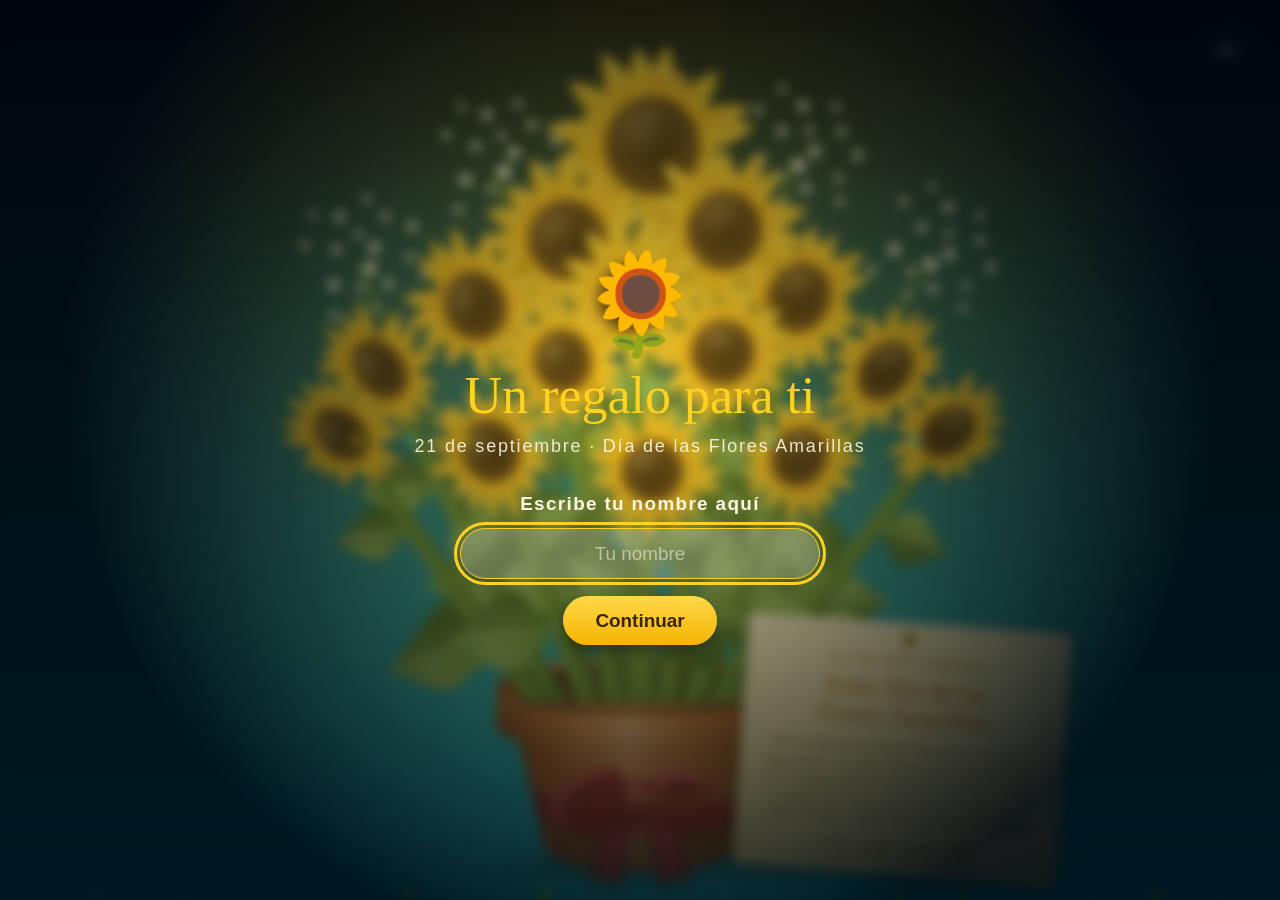
<file: index.html>
<!DOCTYPE html>
<html lang="es">
<head>
    <meta charset="UTF-8">
    <meta http-equiv="refresh" content="0; url=FLOR%20AMARILLA/index.html">
    <link rel="canonical" href="FLOR%20AMARILLA/index.html">
    <title>Flores Amarillas</title>
    <script>location.replace("FLOR%20AMARILLA/index.html");</script>
</head>
<body>
    <p>Abriendo el regalo… si no ocurre nada, <a href="FLOR%20AMARILLA/index.html">haz clic aquí</a>.</p>
</body>
</html>
</file>
<file: FLOR AMARILLA/style.css>
* {
    padding: 0;
    margin: 0;
    box-sizing: border-box;
}

:root {
    --color-bg: linear-gradient(to top, #00d4ff, #000);
    --line-color: linear-gradient(90deg, #2c5a1c 0%, #5f9b3a 38%, #3d7626 68%, #21451a 100%);
    --leaf-color: radial-gradient(ellipse at 50% 68%, #78b84f 0%, #3f8030 55%, #245a1e 100%);
    --petal-color: linear-gradient(to bottom, #e58a00 0%, #f7a900 24%, #ffc80f 58%, #ffdb3d 100%);
    --petal-color-in: linear-gradient(to bottom, #c96d00 0%, #eb9600 30%, #fbb812 70%, #ffd02c 100%);
    --sepal-color: linear-gradient(to bottom, #2f6d22, #67a83f);
    --ease-grow: cubic-bezier(0.2, 0.7, 0.2, 1);
    --ease-bloom: cubic-bezier(0.3, 1.4, 0.5, 1);
    --lift: 0vmin;
}

/* En pantallas más altas que anchas (celulares en vertical) sobra espacio
   vertical: subir un poco toda la escena reduce el vacío de arriba. */
@media (max-aspect-ratio: 3/4){
    :root{
        --lift: 22vmin;
    }
}

body{
    background-image: var(--color-bg);
    min-height: 100vh;
    display: flex;
    align-items: flex-end;
    justify-content: center;
    overflow: hidden;
}


/* ---------- Ramo ---------- */

.bouquet{
    position: absolute;
    left: 50%;
    bottom: calc(var(--lift) + 20.6vmin);
    width: 0;
    height: 0;
    z-index: 2;
}

/* Cada flor: --t inclinación, --h alto del tallo, --s tamaño de la cabeza, --d retraso (s),
   --n inclinación del cuello, --x aplastamiento de la cara (vista de tres cuartos) */
.flower,
.flower_sway{
    position: absolute;
    left: 0;
    bottom: 0;
    width: 0;
    height: calc(var(--h) * 1vmin);
    transform-origin: 50% 100%;
}

.flower{
    left: calc(var(--bx) * 1vmin);
    transform: rotate(var(--t));
}

.flower_sway{
    animation: sway 6s ease-in-out calc(var(--d) * 1s + 4s) infinite;
}

/* Tallo grueso, más ancho en la base, con sombreado cilíndrico y pelusilla */
.flower_stem{
    position: absolute;
    left: -1.3vmin;
    bottom: 0;
    width: 2.6vmin;
    height: 100%;
    background:
        repeating-linear-gradient(0deg, rgba(255, 255, 255, 0.10) 0 0.25vmin, transparent 0.25vmin 0.9vmin),
        var(--line-color);
    clip-path: polygon(24% 0, 76% 0, 100% 100%, 0 100%);
    transform-origin: 50% 100%;
    animation: grow-stem 2.6s var(--ease-grow) calc(var(--d) * 1s) backwards;
}

.flower_stem-thin{
    left: -0.35vmin;
    width: 0.7vmin;
    clip-path: none;
    border-radius: 1vmin;
}

/* ---------- Hojitas: 2 o 3 por tallo, proporcionales a la flor ---------- */

/* --a ángulo respecto al tallo, --L largo, --p altura sobre el tallo, --o retraso extra */
.flower_leaf{
    position: absolute;
    bottom: var(--p);
    left: 0;
    width: calc(var(--L) * 0.6667vmin);
    height: calc(var(--L) * 1vmin);
    margin-left: calc(var(--L) * -0.3333vmin);
    transform-origin: 50% 100%;
    transform: rotate(var(--a));
    animation: grow-foliage 1.2s var(--ease-bloom) calc(var(--d) * 1s + 1.1s + var(--o)) backwards;
}

.flower_leaf_art{
    display: block;
    width: 100%;
    height: 100%;
    overflow: visible;
}

/* ---------- Cabeza ---------- */

.flower_head{
    --u: calc(var(--s) * 1vmin);
    position: absolute;
    top: 0;
    left: 0;
    width: 0;
    height: 0;
    animation: rise-head 2.6s var(--ease-grow) calc(var(--d) * 1s) backwards;
}

.flower_bud{
    position: absolute;
    top: calc(var(--u) * -8);
    left: calc(var(--u) * -8);
    width: calc(var(--u) * 16);
    height: calc(var(--u) * 16);
    border-radius: 50%;
    background: radial-gradient(circle at 35% 30%, #93d15c, #3f8030 60%, #24581d);
    animation: bud 3.2s ease-out calc(var(--d) * 1s) both;
}

.flower_face{
    position: absolute;
    top: 0;
    left: 0;
    width: 0;
    height: 0;
    transform: rotate(var(--n)) scale(var(--x), 1);
}

.flower_bloom{
    position: absolute;
    top: 0;
    left: 0;
    width: 0;
    height: 0;
    filter: drop-shadow(0 0.5vmin 0.7vmin rgba(0, 0, 0, 0.35));
    animation: nod 7s ease-in-out calc(var(--d) * 1s + 4s) infinite;
}

/* Sépalos verdes que asoman entre los pétalos */
.flower_sepal{
    position: absolute;
    top: 0;
    left: calc(var(--u) * -3);
    width: calc(var(--u) * 6);
    height: calc(var(--u) * 17);
    background: var(--sepal-color);
    clip-path: polygon(10% 0, 90% 0, 100% 42%, 50% 100%, 0 42%);
    transform-origin: 50% 0;
    transform: rotate(var(--a));
    animation: open-flower 1s var(--ease-bloom) calc(var(--d) * 1s + 1.3s + var(--o)) backwards;
}

/* Pétalos lanceolados, más oscuros en la base y con nervadura central */
.flower_petal{
    position: absolute;
    top: 0;
    left: calc(var(--u) * -4);
    width: calc(var(--u) * 8);
    height: calc(var(--u) * 24);
    background:
        linear-gradient(90deg, rgba(120, 60, 0, 0.30), transparent 20%, rgba(255, 250, 190, 0.28) 49%, rgba(120, 60, 0, 0.16) 52%, transparent 80%, rgba(120, 60, 0, 0.30)),
        repeating-linear-gradient(90deg, rgba(150, 80, 0, 0.16) 0 1px, transparent 1px 14%),
        var(--petal-color);
    clip-path: polygon(44% 0, 56% 0, 68% 18%, 82% 40%, 90% 60%, 80% 80%, 62% 94%, 50% 100%, 38% 94%, 20% 80%, 10% 60%, 18% 40%, 32% 18%);
    transform-origin: 50% 0;
    transform: rotate(var(--a)) scale(1, var(--l)) skewX(var(--k));
    animation: open-flower 1.3s var(--ease-bloom) calc(var(--d) * 1s + 1.8s + var(--o)) backwards;
}

.flower_petal-in{
    left: calc(var(--u) * -3.5);
    width: calc(var(--u) * 7);
    height: calc(var(--u) * 19);
    background:
        linear-gradient(90deg, rgba(90, 40, 0, 0.32), transparent 20%, rgba(255, 240, 160, 0.20) 49%, rgba(90, 40, 0, 0.16) 52%, transparent 80%, rgba(90, 40, 0, 0.32)),
        var(--petal-color-in);
}

/* Disco de semillas: retícula polar sobre degradado marrón, borde de flósculos dorados */
.flower_center{
    position: absolute;
    top: calc(var(--u) * -11);
    left: calc(var(--u) * -11);
    width: calc(var(--u) * 22);
    height: calc(var(--u) * 22);
    border-radius: 50%;
    background:
        radial-gradient(circle at 36% 30%, rgba(255, 224, 150, 0.30), transparent 38%),
        repeating-conic-gradient(rgba(0, 0, 0, 0.34) 0deg 4deg, transparent 4deg 8deg),
        repeating-radial-gradient(circle at 50% 50%, rgba(0, 0, 0, 0.30) 0 calc(var(--u) * 0.55), transparent calc(var(--u) * 0.55) calc(var(--u) * 1.1)),
        radial-gradient(circle, #2a1206 0%, #3b1c09 30%, #5a3210 58%, #7d4d17 74%, #b5771f 88%, #e0a12c 100%);
    box-shadow: inset 0 0 calc(var(--u) * 1.6) rgba(0, 0, 0, 0.55);
    animation: open-flower-middle 0.9s var(--ease-bloom) calc(var(--d) * 1s + 2.3s) backwards;
}

.flower_center::after{
    content: "";
    position: absolute;
    inset: 0;
    border-radius: 50%;
    background: repeating-conic-gradient(from 3deg, rgba(255, 190, 80, 0.16) 0deg 2deg, transparent 2deg 5.5deg);
    -webkit-mask: radial-gradient(circle, transparent 18%, #000 55%);
    mask: radial-gradient(circle, transparent 18%, #000 55%);
}

/* ---------- Gypsophila (relleno) ---------- */

.sprig_puff{
    --q: 1vmin;
    position: absolute;
    top: 0;
    left: 0;
    width: calc(var(--q) * 1.6);
    height: calc(var(--q) * 1.6);
    border-radius: 50%;
    background: #fff;
    box-shadow:
        calc(var(--q) * 1.4) calc(var(--q) * -1.9) 0 calc(var(--q) * -0.1) #ffffff,
        calc(var(--q) * -2.6) calc(var(--q) * -3.4) 0 calc(var(--q) * -0.2) #f4f8ff,
        calc(var(--q) * 3.9) calc(var(--q) * -4.6) 0 calc(var(--q) * -0.25) #ffffff,
        calc(var(--q) * -4.4) calc(var(--q) * 0.1) 0 calc(var(--q) * -0.1) #ffffff,
        calc(var(--q) * 4.6) calc(var(--q) * 0.6) 0 calc(var(--q) * -0.3) #eaf1e4,
        calc(var(--q) * -0.8) calc(var(--q) * -6.6) 0 calc(var(--q) * -0.15) #ffffff,
        calc(var(--q) * 1.2) calc(var(--q) * 2.4) 0 calc(var(--q) * -0.2) #f4f8ff,
        calc(var(--q) * -1.8) calc(var(--q) * 1.6) 0 calc(var(--q) * -0.3) #ffffff,
        calc(var(--q) * 2.8) calc(var(--q) * -7.2) 0 calc(var(--q) * -0.3) #ffffff,
        calc(var(--q) * -5.6) calc(var(--q) * -5.2) 0 calc(var(--q) * -0.25) #eaf1e4,
        calc(var(--q) * 6.2) calc(var(--q) * -2.4) 0 calc(var(--q) * -0.2) #ffffff,
        calc(var(--q) * -3.4) calc(var(--q) * -8) 0 calc(var(--q) * -0.35) #ffffff,
        calc(var(--q) * 0.4) calc(var(--q) * -4) 0 calc(var(--q) * -0.3) #f4f8ff,
        calc(var(--q) * 5.2) calc(var(--q) * 3) 0 calc(var(--q) * -0.35) #ffffff,
        calc(var(--q) * -5.8) calc(var(--q) * 3.2) 0 calc(var(--q) * -0.3) #ffffff,
        calc(var(--q) * -1.2) calc(var(--q) * 4.2) 0 calc(var(--q) * -0.35) #eaf1e4;
    animation:
        rise-head 2.6s var(--ease-grow) calc(var(--d) * 1s) backwards,
        pop-puff 1.6s var(--ease-bloom) calc(var(--d) * 1s + 1.4s) backwards;
}

/* ---------- Macetero redondo con lazo ---------- */

.pot_shadow{
    position: absolute;
    left: 50%;
    bottom: calc(var(--lift) + 1.4vmin);
    width: 40vmin;
    height: 4.4vmin;
    margin-left: -20vmin;
    background: radial-gradient(ellipse, rgba(0, 0, 0, 0.5), transparent 70%);
    animation: rise-wrap 1s ease-out backwards;
}

/* Todas las piezas comparten la misma caja de 32 x 24 vmin y se recortan con clip-path */
.pot_part{
    position: absolute;
    left: 50%;
    bottom: calc(var(--lift) + 3vmin);
    width: 32vmin;
    height: 24vmin;
    margin-left: -16vmin;
    animation: rise-wrap 1s ease-out backwards;
}

/* Borde superior (elipse) */
.pot_rim_top{
    z-index: 1;
    background: linear-gradient(90deg, #7a3013, #c4633a 22%, #f0a075 48%, #c4633a 74%, #6e2a10);
    clip-path: ellipse(50% 14.17% at 50% 14.17%);
}

/* Tierra oscura con guijarros */
.pot_soil{
    z-index: 1;
    background:
        radial-gradient(circle at 34% 12%, #8a6a4a 0 0.45vmin, transparent 0.5vmin),
        radial-gradient(circle at 61% 17%, #7a5b3d 0 0.4vmin, transparent 0.45vmin),
        radial-gradient(circle at 46% 20%, #957552 0 0.35vmin, transparent 0.4vmin),
        radial-gradient(circle at 72% 11%, #6f5136 0 0.4vmin, transparent 0.45vmin),
        radial-gradient(circle at 24% 17%, #6f5136 0 0.35vmin, transparent 0.4vmin),
        radial-gradient(ellipse 13.8vmin 2.8vmin at 50% 3.4vmin, #45301d 20%, #2c1c10 70%, #170d06 100%);
    clip-path: ellipse(43.1% 10.8% at 50% 14.17%);
}

/* Cuerpo del macetero: terracota con sombreado cilíndrico */
.pot_body{
    z-index: 3;
    background:
        linear-gradient(to bottom, rgba(0, 0, 0, 0.38) 20%, transparent 40%, transparent 72%, rgba(0, 0, 0, 0.28)),
        linear-gradient(90deg, #6b2a10 0%, #a94a25 16%, #d8734a 36%, #eb9264 46%, #cc6a3f 62%, #93401d 84%, #5a230d 100%);
    clip-path: polygon(4.69% 20.83%, 95.31% 20.83%, 83.12% 88.33%, 83.12% 88.33%, 82.92% 89.64%, 82.29% 90.93%, 81.27% 92.19%, 79.84% 93.40%, 78.05% 94.54%, 75.90% 95.61%, 73.42% 96.58%, 70.65% 97.45%, 67.62% 98.21%, 64.37% 98.84%, 60.94% 99.35%, 57.37% 99.71%, 53.71% 99.93%, 50.00% 100.00%, 46.29% 99.93%, 42.63% 99.71%, 39.06% 99.35%, 35.63% 98.84%, 32.38% 98.21%, 29.35% 97.45%, 26.58% 96.58%, 24.10% 95.61%, 21.95% 94.54%, 20.16% 93.40%, 18.73% 92.19%, 17.71% 90.93%, 17.08% 89.64%, 16.88% 88.33%, 16.88% 88.33%);
}

/* Cinta alrededor del macetero */
.pot_band{
    z-index: 3;
    background: linear-gradient(90deg, #6e0c1c, #b3162d 24%, #e8556a 44%, #c4283f 60%, #92122a 82%, #5c0a17);
    clip-path: polygon(11.77% 58.33%, 12.01% 59.55%, 12.73% 60.74%, 13.92% 61.91%, 15.56% 63.03%, 17.63% 64.10%, 20.11% 65.09%, 22.97% 65.99%, 26.16% 66.80%, 29.66% 67.51%, 33.41% 68.09%, 37.37% 68.56%, 41.49% 68.90%, 45.72% 69.10%, 50.00% 69.17%, 54.28% 69.10%, 58.51% 68.90%, 62.63% 68.56%, 66.59% 68.09%, 70.34% 67.51%, 73.84% 66.80%, 77.03% 65.99%, 79.89% 65.09%, 82.37% 64.10%, 84.44% 63.03%, 86.08% 61.91%, 87.27% 60.74%, 87.99% 59.55%, 88.23% 58.33%, 85.52% 73.33%, 85.30% 74.50%, 84.63% 75.65%, 83.53% 76.77%, 82.00% 77.85%, 80.08% 78.88%, 77.77% 79.83%, 75.12% 80.70%, 72.15% 81.48%, 68.90% 82.15%, 65.41% 82.72%, 61.73% 83.17%, 57.90% 83.49%, 53.98% 83.68%, 50.00% 83.75%, 46.02% 83.68%, 42.10% 83.49%, 38.27% 83.17%, 34.59% 82.72%, 31.10% 82.15%, 27.85% 81.48%, 24.88% 80.70%, 22.23% 79.83%, 19.92% 78.88%, 18.00% 77.85%, 16.47% 76.77%, 15.37% 75.65%, 14.70% 74.50%, 14.48% 73.33%);
}

/* Labio del macetero */
.pot_rim{
    z-index: 3;
    background:
        linear-gradient(to bottom, rgba(255, 236, 214, 0.40) 0%, transparent 30%, rgba(0, 0, 0, 0.18) 46%),
        linear-gradient(90deg, #7a3013 0%, #bd5a31 16%, #ee9a6c 38%, #f7b48c 46%, #d47a4c 62%, #a04520 84%, #6a290f 100%);
    clip-path: polygon(0.00% 14.17%, 0.31% 15.75%, 1.25% 17.32%, 2.81% 18.85%, 4.95% 20.31%, 7.66% 21.70%, 10.91% 23.00%, 14.64% 24.18%, 18.83% 25.24%, 23.40% 26.16%, 28.31% 26.93%, 33.49% 27.54%, 38.87% 27.98%, 44.40% 28.24%, 50.00% 28.33%, 55.60% 28.24%, 61.13% 27.98%, 66.51% 27.54%, 71.69% 26.93%, 76.60% 26.16%, 81.17% 25.24%, 85.36% 24.18%, 89.09% 23.00%, 92.34% 21.70%, 95.05% 20.31%, 97.19% 18.85%, 98.75% 17.32%, 99.69% 15.75%, 100.00% 14.17%, 100.00% 31.67%, 99.69% 33.25%, 98.75% 34.82%, 97.19% 36.35%, 95.05% 37.81%, 92.34% 39.20%, 89.09% 40.50%, 85.36% 41.68%, 81.17% 42.74%, 76.60% 43.66%, 71.69% 44.43%, 66.51% 45.04%, 61.13% 45.48%, 55.60% 45.74%, 50.00% 45.83%, 44.40% 45.74%, 38.87% 45.48%, 33.49% 45.04%, 28.31% 44.43%, 23.40% 43.66%, 18.83% 42.74%, 14.64% 41.68%, 10.91% 40.50%, 7.66% 39.20%, 4.95% 37.81%, 2.81% 36.35%, 1.25% 34.82%, 0.31% 33.25%, 0.00% 31.67%);
}

/* Lazo grande, centrado sobre la cinta */
.bow{
    position: absolute;
    left: 50%;
    bottom: calc(var(--lift) + 11.2vmin);
    width: 0;
    height: 0;
    z-index: 4;
    filter: drop-shadow(0 0.5vmin 0.6vmin rgba(0, 0, 0, 0.4));
    animation: pop-bow 1.2s var(--ease-bloom) 0.9s backwards;
}

.bow_loop{
    position: absolute;
    top: -4vmin;
    width: 9vmin;
    height: 7vmin;
    background: linear-gradient(150deg, #ee5f75, #b3162d 55%, #7a0f20);
}

.bow_loop::before{
    content: "";
    position: absolute;
    inset: 1.2vmin 1.5vmin;
    border-radius: inherit;
    background: linear-gradient(150deg, #8f1428, #b3162d);
    box-shadow: inset 0 0 0.8vmin rgba(40, 0, 8, 0.6);
}

.bow_loop-l{
    left: -10vmin;
    border-radius: 85% 25% 25% 85% / 65% 45% 45% 65%;
    transform-origin: 100% 60%;
    transform: rotate(-14deg);
}

.bow_loop-r{
    left: 1vmin;
    border-radius: 25% 85% 85% 25% / 45% 65% 65% 45%;
    transform-origin: 0 60%;
    transform: rotate(14deg);
}

.bow_tail{
    position: absolute;
    top: 0.4vmin;
    width: 3.2vmin;
    height: 9.5vmin;
    background: linear-gradient(90deg, #8f1428, #d63a4f 45%, #a3142b);
    clip-path: polygon(0 0, 100% 0, 100% 100%, 50% 88%, 0 100%);
    transform-origin: 50% 0;
}

.bow_tail-l{
    left: -3.4vmin;
    transform: rotate(13deg);
}

.bow_tail-r{
    left: 0.2vmin;
    transform: rotate(-13deg);
}

.bow_knot{
    position: absolute;
    top: -2.2vmin;
    left: -2vmin;
    width: 4vmin;
    height: 4.4vmin;
    border-radius: 42%;
    background: radial-gradient(circle at 35% 30%, #f0657a, #b3162d 60%, #7a0f20);
    box-shadow: inset 0 -0.4vmin 0.6vmin rgba(40, 0, 8, 0.5);
}

/* ---------- Pantalla de bienvenida ---------- */

/* Mientras espera, toda la animación queda en pausa en su primer fotograma */
body.waiting :not(.intro):not(.intro *),
body.waiting :not(.intro):not(.intro *)::before,
body.waiting :not(.intro):not(.intro *)::after{
    animation-play-state: paused !important;
}

.intro{
    position: fixed;
    inset: 0;
    z-index: 30;
    display: grid;
    place-items: center;
    padding: 0 16px;
    background: radial-gradient(circle at 50% 42%, rgba(255, 210, 40, 0.28), rgba(0, 8, 14, 0.92) 70%);
    -webkit-backdrop-filter: blur(6px);
    backdrop-filter: blur(6px);
    color: #fff8e1;
    text-align: center;
    transition: opacity 0.8s ease;
}

.intro.is-hidden{
    opacity: 0;
    pointer-events: none;
}

.intro_box{
    width: min(92vw, 92vmin, 480px);
    max-width: 100%;
}

.intro_emoji{
    font-size: max(40px, 11vmin);
    line-height: 1;
    animation: spark-pop 0.8s var(--ease-bloom) backwards;
}

.intro_title{
    margin-top: 1.4vmin;
    font-family: "Snell Roundhand", "Apple Chancery", "Segoe Script", "Brush Script MT", cursive;
    font-size: clamp(28px, 7vmin, 52px);
    color: #ffd21f;
    overflow-wrap: break-word;
}

.intro_sub{
    margin-top: 1vmin;
    font: 500 max(12px, 2vmin) / 1.4 "Helvetica Neue", Arial, sans-serif;
    letter-spacing: 0.2vmin;
    opacity: 0.9;
    overflow-wrap: break-word;
}

/* ---------- Paso 1: nombre de quien recibe el regalo ---------- */

.intro_form{
    display: flex;
    flex-direction: column;
    align-items: center;
    gap: 1.3vmin;
    margin-top: 3.6vmin;
    animation: tag-in 0.8s var(--ease-bloom) 0.3s backwards;
}

.intro_label{
    font: 600 max(14px, 2.1vmin) / 1.3 "Helvetica Neue", Arial, sans-serif;
    letter-spacing: 0.15vmin;
    color: #fff8e1;
}

.intro_input{
    width: min(78vw, 46vmin, 360px);
    max-width: 100%;
    padding: max(10px, 1.5vmin) max(16px, 2.2vmin);
    border: 0.2vmin solid rgba(255, 210, 40, 0.6);
    border-radius: 10vmin;
    background: rgba(255, 255, 255, 0.12);
    color: #fff8e1;
    font: 500 max(15px, 2.1vmin) "Helvetica Neue", Arial, sans-serif;
    text-align: center;
    outline: none;
    transition: border-color 0.2s, background 0.2s;
}

.intro_input::placeholder{
    color: rgba(255, 248, 225, 0.55);
}

.intro_input:focus{
    border-color: #ffd21f;
    background: rgba(255, 255, 255, 0.2);
}

.intro_next{
    margin-top: 0.6vmin;
    padding: max(10px, 1.5vmin) max(24px, 3.6vmin);
    border: 0;
    border-radius: 10vmin;
    background: linear-gradient(#ffd84a, #f5b400);
    color: #3b2400;
    font: 700 max(14px, 2.1vmin) "Helvetica Neue", Arial, sans-serif;
    cursor: pointer;
    box-shadow: 0 0.8vmin 2vmin rgba(0, 0, 0, 0.4);
    transition: transform 0.2s;
}

.intro_next:hover{
    transform: scale(1.06);
}

.intro_next:focus-visible,
.intro_input:focus-visible{
    outline: 3px solid #ffd21f;
    outline-offset: 3px;
}

/* ---------- Paso 2: mensaje animado y botón final ---------- */

.intro_box-greeting .intro_emoji{
    animation: none;
}

.intro_message{
    margin-top: 2vmin;
    max-width: min(88vw, 74vmin, 620px);
    font-family: "Snell Roundhand", "Apple Chancery", "Segoe Script", "Brush Script MT", cursive;
    font-size: clamp(22px, 5.4vmin, 46px);
    line-height: 1.3;
}

/* Cada letra entra por separado: --i la ordena en el tiempo */
.letter{
    display: inline-block;
    animation: letter-in 0.6s var(--ease-bloom) calc(var(--i) * 45ms) backwards;
}

.letter-space{
    width: 0.28em;
}

.intro_spark{
    margin-top: 1.6vmin;
    font-size: max(20px, 3.6vmin);
    letter-spacing: 1vmin;
    opacity: 0;
    animation: spark-pop 0.7s var(--ease-bloom) both;
}

.intro_btn{
    margin-top: 3.4vmin;
    padding: max(12px, 1.7vmin) max(26px, 4vmin);
    border: 0;
    border-radius: 10vmin;
    background: linear-gradient(#ffd84a, #f5b400);
    color: #3b2400;
    font: 700 max(15px, 2.3vmin) "Helvetica Neue", Arial, sans-serif;
    cursor: pointer;
    box-shadow: 0 1vmin 2.4vmin rgba(0, 0, 0, 0.45);
    opacity: 0;
    transition: transform 0.2s;
    animation: btn-pop-in 0.7s var(--ease-bloom) both;
}

.intro_btn:hover{
    transform: scale(1.06);
}

.intro_btn:focus-visible{
    outline: 3px solid #fff;
    outline-offset: 4px;
}

/* ---------- Botón de música ---------- */

.music{
    position: fixed;
    top: 2.4vmin;
    right: 2.4vmin;
    z-index: 10;
    display: grid;
    place-items: center;
    width: max(44px, 6.4vmin);
    height: max(44px, 6.4vmin);
    border: 1px solid rgba(255, 255, 255, 0.5);
    border-radius: 50%;
    background: rgba(0, 0, 0, 0.3);
    color: #fff;
    cursor: pointer;
    -webkit-backdrop-filter: blur(6px);
    backdrop-filter: blur(6px);
    transition: background 0.3s, color 0.3s, transform 0.2s;
}

.music:hover{
    transform: scale(1.07);
}

.music:focus-visible{
    outline: 3px solid #ffd21f;
    outline-offset: 3px;
}

.music svg{
    width: 55%;
    height: 55%;
    fill: currentColor;
    stroke: currentColor;
    stroke-width: 1.8;
    stroke-linecap: round;
    fill-rule: evenodd;
}

.music_speaker{
    stroke-linejoin: round;
}

.music_waves,
.music_off{
    fill: none;
}

.music_waves{
    opacity: 0;
}

.music.is-on{
    background: rgba(255, 205, 30, 0.92);
    border-color: rgba(255, 255, 255, 0.9);
    color: #3b2400;
    animation: music-pulse 2.4s ease-out infinite;
}

.music.is-on .music_waves{
    opacity: 1;
}

.music.is-on .music_off{
    display: none;
}

.music.is-missing{
    opacity: 0.45;
    cursor: not-allowed;
    animation: none;
}

/* ---------- Tarjeta de regalo ---------- */

.tag_string{
    position: absolute;
    left: 50%;
    bottom: calc(var(--lift) + 9vmin);
    width: 30vmin;
    height: 16vmin;
    z-index: 5;
    overflow: visible;
}

.tag_string path{
    stroke-dasharray: 1;
    animation: draw-string 1s ease-out 1.6s backwards;
}

.tag{
    position: absolute;
    left: 50%;
    margin-left: 12vmin;
    bottom: calc(var(--lift) + 2.6vmin);
    width: 36vmin;
    height: auto;
    min-height: 22vmin;
    z-index: 5;
    padding: 3.8vmin 2.4vmin 1.8vmin;
    text-align: center;
    color: #5b3a12;
    background:
        repeating-linear-gradient(0deg, rgba(150, 110, 40, 0.05) 0 0.2vmin, transparent 0.2vmin 0.7vmin),
        linear-gradient(160deg, #fffaf0, #fdeeb8 70%, #f6dc8f);
    border-radius: 0.9vmin;
    box-shadow: 0 1vmin 1.8vmin rgba(0, 0, 0, 0.38);
    transform-origin: 50% 1.9vmin;
    transform: rotate(4deg);
    animation:
        tag-in 1s var(--ease-bloom) 1.9s backwards,
        tag-swing 6s ease-in-out 3.2s infinite;
}

.tag::before{
    content: "";
    position: absolute;
    inset: 0.9vmin;
    border: 0.2vmin dashed rgba(200, 140, 20, 0.6);
    border-radius: 0.5vmin;
}

.tag_eyelet{
    position: absolute;
    top: 1vmin;
    left: 50%;
    width: 1.8vmin;
    height: 1.8vmin;
    margin-left: -0.9vmin;
    border-radius: 50%;
    background: radial-gradient(circle, #2a1a08 0 32%, #f2c968 34% 62%, #b98a2c 64% 100%);
}

.tag_date{
    font: 700 1.25vmin/1 "Helvetica Neue", Arial, sans-serif;
    letter-spacing: 0.35vmin;
    text-transform: uppercase;
    color: #a07a1a;
    margin-bottom: 0.8vmin;
}

.tag_title{
    font-family: "Snell Roundhand", "Apple Chancery", "Segoe Script", "Brush Script MT", cursive;
    font-size: 2.9vmin;
    line-height: 1.08;
    color: #b35400;
    margin-bottom: 1vmin;
}

.tag_text{
    font: italic 1.4vmin/1.4 Georgia, "Times New Roman", serif;
}

.tag_sign{
    font-family: "Snell Roundhand", "Apple Chancery", "Segoe Script", "Brush Script MT", cursive;
    font-size: 2.1vmin;
    color: #b35400;
    margin-top: 0.9vmin;
}

/* ---------- Luces ---------- */

.flower_light{
    position: absolute;
    bottom: 30vmin;
    width: 1vmin;
    height: 1vmin;
    background-color: rgb(255, 251, 0);
    border-radius: 50%;
    filter: blur(0.2vmin);
    animation: light-ans 4s linear infinite backwards;
}

    .flower_light:nth-child(odd){
        background-color: #23f0ff;
    }

    .flower_light-1{
        left: -20vmin;
        animation-delay: 4s;
    }

    .flower_light-2{
        left: 14vmin;
        animation-delay: 4.5s;
    }

    .flower_light-3{
        left: -32vmin;
        animation-delay: 5s;
    }

    .flower_light-4{
        left: 30vmin;
        animation-delay: 5.5s;
    }

    .flower_light-5{
        left: -6vmin;
        animation-delay: 6s;
    }

    .flower_light-6{
        left: -26vmin;
        animation-delay: 6.5s;
    }

    .flower_light-7{
        left: 22vmin;
        animation-delay: 7s;
    }

    .flower_light-8{
        left: -12vmin;
        animation-delay: 7.5s;
    }

.light{
    position: absolute;
    bottom: 0vmin;
    width: 1vmin;
    height: 1vmin;
    background-color: rgb(255, 251, 0);
    border-radius: 50%;
    filter: blur(0.2vmin);
    animation: light-ans-background 7s linear infinite backwards;
}
    .light:nth-child(odd){
        background-color: #23f0ff;
    }

    .light-1{
        left: 10vmin;
        animation-delay: 1s;
    }

    .light-2{
        left: 20vmin;
        animation-delay: 0.5s;
    }

    .light-3{
        left: 60vmin;
        animation-delay: 0.3s;
    }

    .light-4{
        left: 80vmin;
        animation-delay: 0.9s;
    }

    .light-5{
        left: 45vmin;
        animation-delay: 1.5s;
    }

    .light-6{
        left: 10vmin;
        animation-delay: 3s;
    }

    .light-7{
        left: 90vw;
        animation-delay: 2s;
    }

    .light-8{
        left: 60vw;
        animation-delay: 3.5s;
    }

    .light-9{
        left: 70vw;
        animation-delay: 2s;
    }

    .light-10{
        left: 95vw;
        animation-delay: 3.5s;
    }

    .light-11{
        left: 75vw;
        animation-delay: 3s;
    }

    .light-12{
        left: 85vw;
        animation-delay: 0.5s;
    }

/* ---------- Animaciones ---------- */

@keyframes grow-stem{
    0%{
        transform: scaleY(0);
    }
}

/* Sube junto con la punta del tallo (mismo tiempo y curva que grow-stem) */
@keyframes rise-head{
    0%{
        transform: translateY(calc(var(--h) * 1vmin));
    }
}

@keyframes grow-foliage{
    0%{
        scale: 0;
        opacity: 0;
    }
    30%{
        opacity: 1;
    }
}

@keyframes pop-bow{
    0%{
        opacity: 0;
        scale: 0;
    }
}

@keyframes music-pulse{
    0%{
        box-shadow: 0 0 0 0 rgba(255, 205, 30, 0.55);
    }
    100%{
        box-shadow: 0 0 0 2.4vmin rgba(255, 205, 30, 0);
    }
}

@keyframes draw-string{
    0%{
        stroke-dashoffset: 1;
    }
}

@keyframes tag-in{
    0%{
        opacity: 0;
        scale: 0.5;
        translate: 0 -4vmin;
    }
}

@keyframes tag-swing{
    0%, 100%{
        transform: rotate(4deg);
    }
    50%{
        transform: rotate(7.5deg);
    }
}

/* Cada letra del mensaje "salta" a su lugar con un pequeño giro y un
   destello de color antes de asentarse en el dorado final */
@keyframes letter-in{
    0%{
        opacity: 0;
        transform: translateY(0.5em) scale(0.3) rotate(-16deg);
        color: #ff8a00;
    }
    55%{
        opacity: 1;
        transform: translateY(-0.16em) scale(1.22) rotate(5deg);
        color: #fff4c2;
    }
    100%{
        opacity: 1;
        transform: translateY(0) scale(1) rotate(0deg);
        color: #ffd21f;
    }
}

@keyframes spark-pop{
    0%{
        opacity: 0;
        transform: scale(0.3) rotate(-25deg);
    }
    60%{
        opacity: 1;
        transform: scale(1.15) rotate(8deg);
    }
    100%{
        opacity: 1;
        transform: scale(1) rotate(0deg);
    }
}

@keyframes btn-pop-in{
    0%{
        opacity: 0;
        transform: scale(0.4) translateY(1.4vmin);
    }
    65%{
        opacity: 1;
        transform: scale(1.08) translateY(-0.4vmin);
    }
    100%{
        opacity: 1;
        transform: scale(1) translateY(0);
    }
}

/* Capullo verde: aparece mientras sube y se desvanece cuando abren los pétalos */
@keyframes bud{
    0%{
        opacity: 1;
        transform: scale(0);
    }
    65%{
        opacity: 1;
        transform: scale(1);
    }
    80%{
        opacity: 1;
        transform: scale(1);
    }
    100%{
        opacity: 0;
        transform: scale(1.25);
    }
}

@keyframes open-flower{
    0%{
        transform: rotate(calc(var(--a) - 70deg)) scale(0);
    }
}

@keyframes open-flower-middle{
    0%{
        transform: scale(0) rotate(-60deg);
    }
}

@keyframes pop-puff{
    0%{
        scale: 0;
    }
}

@keyframes rise-wrap{
    0%{
        opacity: 0;
        transform: translateY(8vmin);
    }
}

@keyframes sway{
    0%, 100%{
        transform: rotate(0deg);
    }
    25%{
        transform: rotate(1.8deg);
    }
    75%{
        transform: rotate(-1.8deg);
    }
}

@keyframes nod{
    0%, 100%{
        transform: rotate(0deg);
    }
    30%{
        transform: rotate(4deg);
    }
    70%{
        transform: rotate(-4deg);
    }
}

@keyframes light-ans {
    0% {
      opacity: 0;
      transform: translateY(0vmin);
    }

    25% {
      opacity: 1;
      transform: translateY(-5vmin) translateX(-2vmin);
    }

    50% {
      opacity: 1;
      transform: translateY(-15vmin) translateX(2vmin);
      filter: blur(0.2vmin);
    }

    75% {
      transform: translateY(-20vmin) translateX(-2vmin);
      filter: blur(0.2vmin);
    }

    100% {
      transform: translateY(-30vmin);
      opacity: 0;
      filter: blur(1vmin);
    }
}

@keyframes light-ans-background {
    0% {
      opacity: 0;
      transform: translateY(0vmin);
    }

    25% {
      opacity: 1;
      transform: translateY(-10vmin) translateX(-2vmin);
    }

    50% {
      opacity: 1;
      transform: translateY(-20vmin) translateX(2vmin);
      filter: blur(0.2vmin);
    }

    60% {
      transform: translateY(-30vmin) translateX(-2vmin);
      filter: blur(0.2vmin);
    }

    70% {
        transform: translateY(-40vmin) translateX(2vmin);
        filter: blur(0.2vmin);
    }

    80% {
        transform: translateY(-50vmin) translateX(-2vmin);
        filter: blur(0.2vmin);
    }

    100% {
      transform: translateY(-60vmin);
      opacity: 0;
      filter: blur(1vmin);
    }
}

@media (prefers-reduced-motion: reduce){
    .flower_sway,
    .flower_bloom,
    .flower_light,
    .light,
    .music.is-on,
    .tag,
    .intro_emoji,
    .intro_form,
    .letter,
    .intro_spark,
    .intro_btn{
        animation: none;
    }

    /* .intro_spark y .intro_btn parten de opacity:0 a la espera de su
       animación de entrada; sin animación hay que mostrarlos directamente. */
    .intro_spark,
    .intro_btn{
        opacity: 1;
    }
}
</file>
